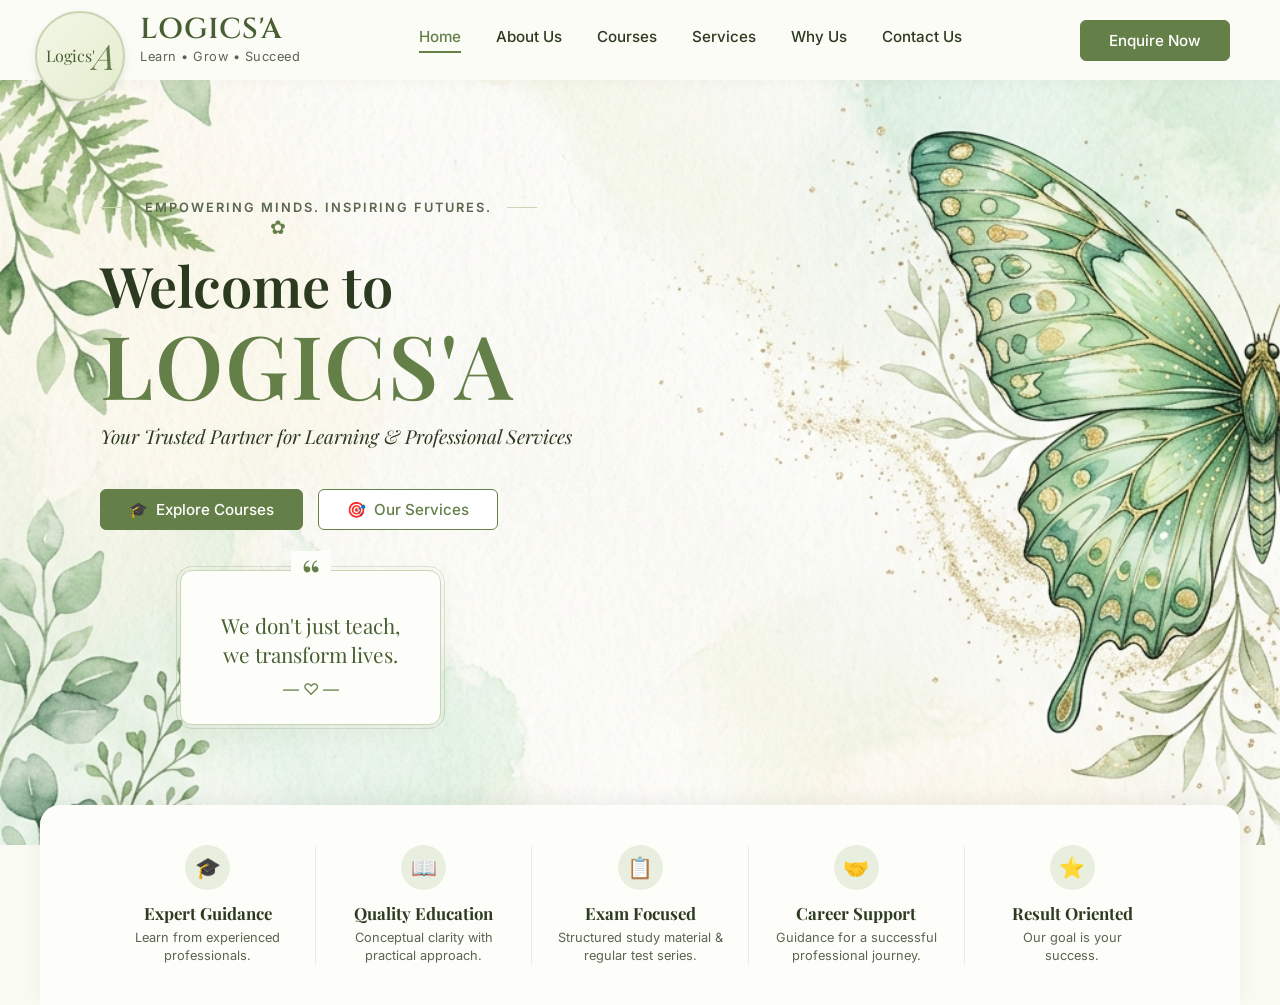
<file: index.html>
<!DOCTYPE html>
<html lang="en">
<head>
    <meta charset="UTF-8">
    <meta name="viewport" content="width=device-width, initial-scale=1.0">
    <title>Logics'A - Learn • Grow • Succeed</title>
    <link rel="preconnect" href="https://fonts.googleapis.com">
    <link rel="preconnect" href="https://fonts.gstatic.com" crossorigin>
    <link href="https://fonts.googleapis.com/css2?family=Cinzel:wght@500;600;700&family=Playfair+Display:ital,wght@0,400;0,600;0,700;1,400&family=Inter:wght@400;500;600&display=swap" rel="stylesheet">
    <link rel="stylesheet" href="home.css">
</head>
<body>
    <!-- Navbar -->
    <header class="navbar">
        <div class="logo-area">
            <div class="logo-circle">
                <span class="logo-l">Logics'</span><span class="logo-a">A</span>
            </div>
            <div class="logo-text">
                <h1>LOGICS'A</h1>
                <p>Learn &bull; Grow &bull; Succeed</p>
            </div>
        </div>
        <nav class="nav-links">
            <a href="index.html" class="active">Home</a>
            <a href="about.html">About Us</a>
            <a href="#">Courses</a>
            <a href="services.html">Services</a>
            <a href="upskill.html">Why Us</a>
            <a href="#contact">Contact Us</a>
        </nav>
        <a href="#enquire" class="btn btn-primary">Enquire Now</a>
    </header>

    <!-- Hero Section -->
    <section class="hero" style="background-image: url('hero_bg.png');">
        <div class="hero-content">
            <div class="subtitle">
                <span class="line"></span>
                <span>EMPOWERING MINDS. INSPIRING FUTURES.</span>
                <span class="line"></span>
            </div>
            <div class="subtitle-icon">✿</div>
            
            <h1 class="hero-title">Welcome to<br><span>LOGICS'A</span></h1>
            <p class="hero-description">Your Trusted Partner for Learning & Professional Services</p>
            
            <div class="hero-buttons">
                <a href="#courses" class="btn btn-primary"><span class="btn-icon">🎓</span> Explore Courses</a>
                <a href="services.html" class="btn btn-outline"><span class="btn-icon">🎯</span> Our Services</a>
            </div>

            <div class="quote-container">
                <div class="quote-box">
                    <span class="quote-marks">“</span>
                    <p>We don't just teach,<br>we transform lives.</p>
                    <div class="quote-divider">&mdash; &#9825; &mdash;</div>
                </div>
            </div>
        </div>
    </section>

    <!-- Features Section -->
    <section class="features">
        <div class="feature-item">
            <div class="feature-icon">🎓</div>
            <h4>Expert Guidance</h4>
            <p>Learn from experienced<br>professionals.</p>
        </div>
        <div class="feature-item">
            <div class="feature-icon">📖</div>
            <h4>Quality Education</h4>
            <p>Conceptual clarity with<br>practical approach.</p>
        </div>
        <div class="feature-item">
            <div class="feature-icon">📋</div>
            <h4>Exam Focused</h4>
            <p>Structured study material &<br>regular test series.</p>
        </div>
        <div class="feature-item">
            <div class="feature-icon">🤝</div>
            <h4>Career Support</h4>
            <p>Guidance for a successful<br>professional journey.</p>
        </div>
        <div class="feature-item">
            <div class="feature-icon">⭐</div>
            <h4>Result Oriented</h4>
            <p>Our goal is your<br>success.</p>
        </div>
    </section>

    <script src="script.js"></script>
</body>
</html>
</file>
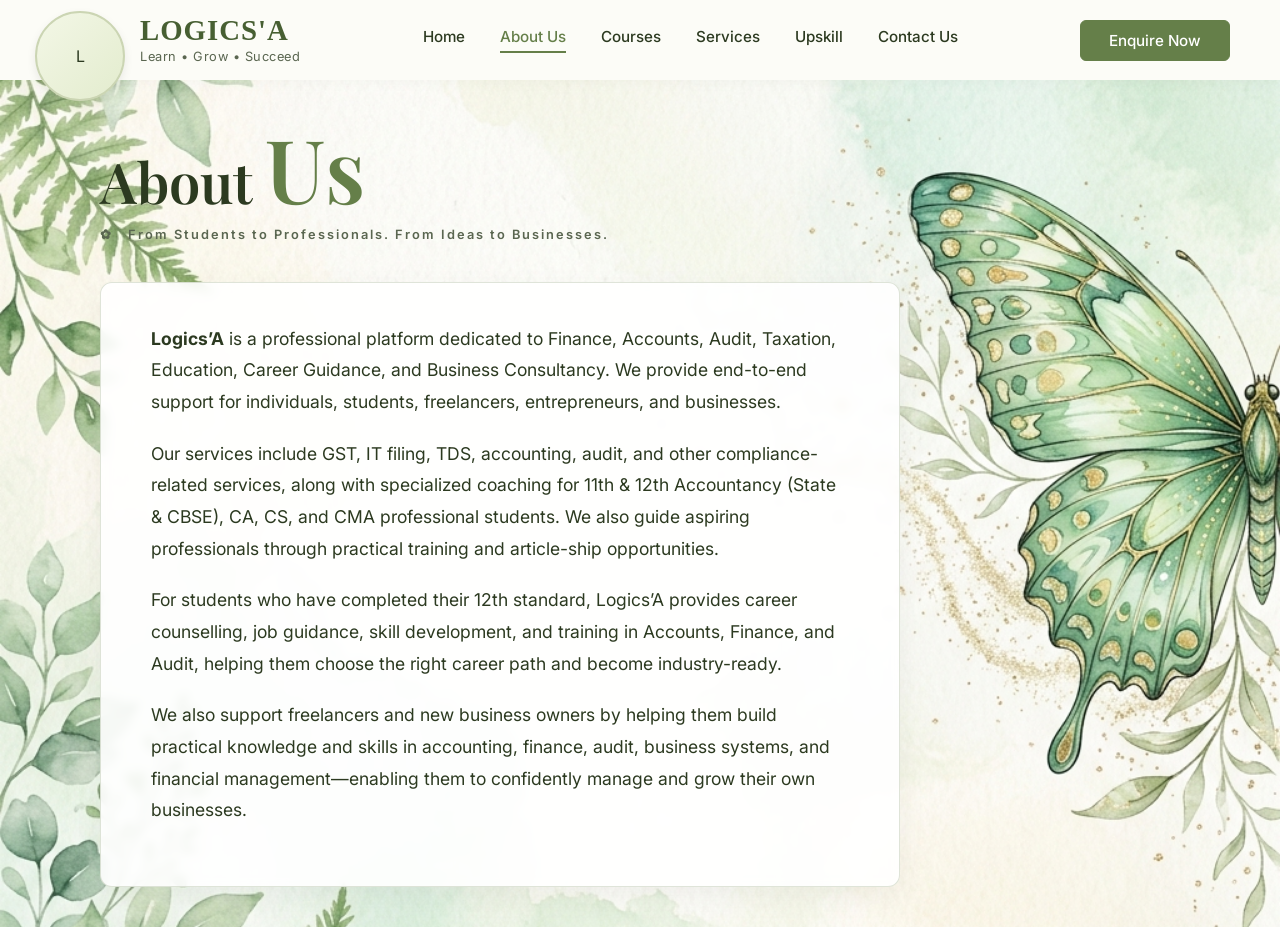
<file: about.html>
<!DOCTYPE html>
<html lang="en">
<head>
    <meta charset="UTF-8">
    <meta name="viewport" content="width=device-width, initial-scale=1.0">
    <title>About Us - Logics'A</title>
    <link rel="preconnect" href="https://fonts.googleapis.com">
    <link rel="preconnect" href="https://fonts.gstatic.com" crossorigin>
    <link href="https://fonts.googleapis.com/css2?family=Playfair+Display:ital,wght@0,400;0,600;0,700;1,400&family=Inter:wght@400;500;600&display=swap" rel="stylesheet">
    <link rel="stylesheet" href="home.css">
    <style>
        .page-content-box {
            background: rgba(255, 255, 255, 0.9);
            padding: 40px 50px;
            border-radius: 12px;
            border: 1px solid rgba(97, 122, 67, 0.2);
            box-shadow: 0 10px 30px rgba(0,0,0,0.05);
            max-width: 800px;
            margin: 40px 0;
            backdrop-filter: blur(5px);
        }
        .page-content-box p {
            margin-bottom: 20px;
            line-height: 1.8;
            font-size: 1.1rem;
        }
    </style>
</head>
<body>
    <header class="navbar">
        <div class="logo-area">
            <div class="logo-circle"><span class="logo-initial">L</span></div>
            <div class="logo-text"><h1>LOGICS'A</h1><p>Learn &bull; Grow &bull; Succeed</p></div>
        </div>
        <nav class="nav-links">
            <a href="index.html">Home</a>
            <a href="about.html" class="active">About Us</a>
            <a href="#">Courses</a>
            <a href="services.html">Services</a>
            <a href="upskill.html">Upskill</a>
            <a href="#contact">Contact Us</a>
        </nav>
        <a href="#enquire" class="btn btn-primary">Enquire Now</a>
    </header>

    <section class="hero" style="background-image: url('hero_bg.png'); min-height: calc(100vh - 90px); padding-top: 40px; align-items: flex-start;">
        <div class="hero-content" style="max-width: 100%;">
            <h1 class="hero-title">About <span>Us</span></h1>
            <p class="subtitle" style="margin-bottom: 10px;"><span class="icon">✿</span> From Students to Professionals. From Ideas to Businesses.</p>
            
            <div class="page-content-box">
                <p><strong>Logics’A</strong> is a professional platform dedicated to Finance, Accounts, Audit, Taxation, Education, Career Guidance, and Business Consultancy. We provide end-to-end support for individuals, students, freelancers, entrepreneurs, and businesses.</p>
                <p>Our services include GST, IT filing, TDS, accounting, audit, and other compliance-related services, along with specialized coaching for 11th & 12th Accountancy (State & CBSE), CA, CS, and CMA professional students. We also guide aspiring professionals through practical training and article-ship opportunities.</p>
                <p>For students who have completed their 12th standard, Logics’A provides career counselling, job guidance, skill development, and training in Accounts, Finance, and Audit, helping them choose the right career path and become industry-ready.</p>
                <p>We also support freelancers and new business owners by helping them build practical knowledge and skills in accounting, finance, audit, business systems, and financial management—enabling them to confidently manage and grow their own businesses.</p>
            </div>
        </div>
    </section>
</body>
</html>
</file>
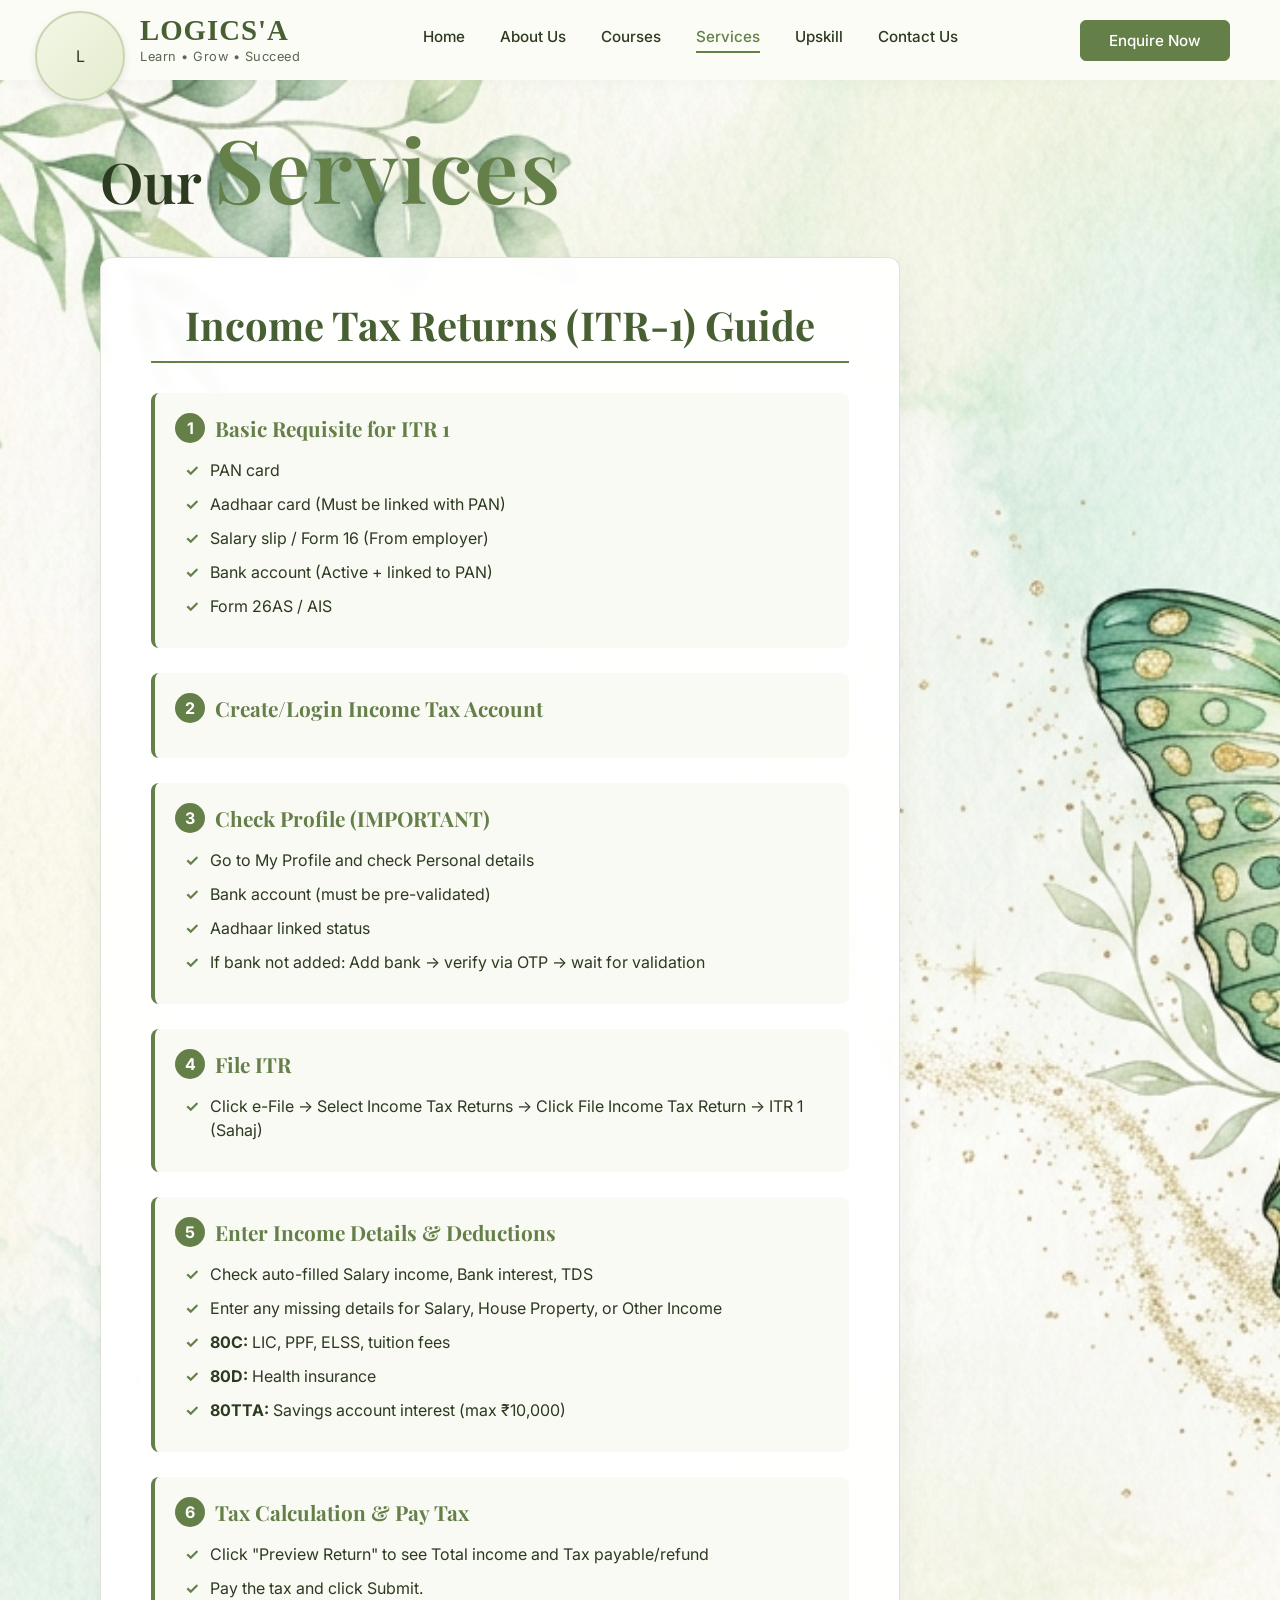
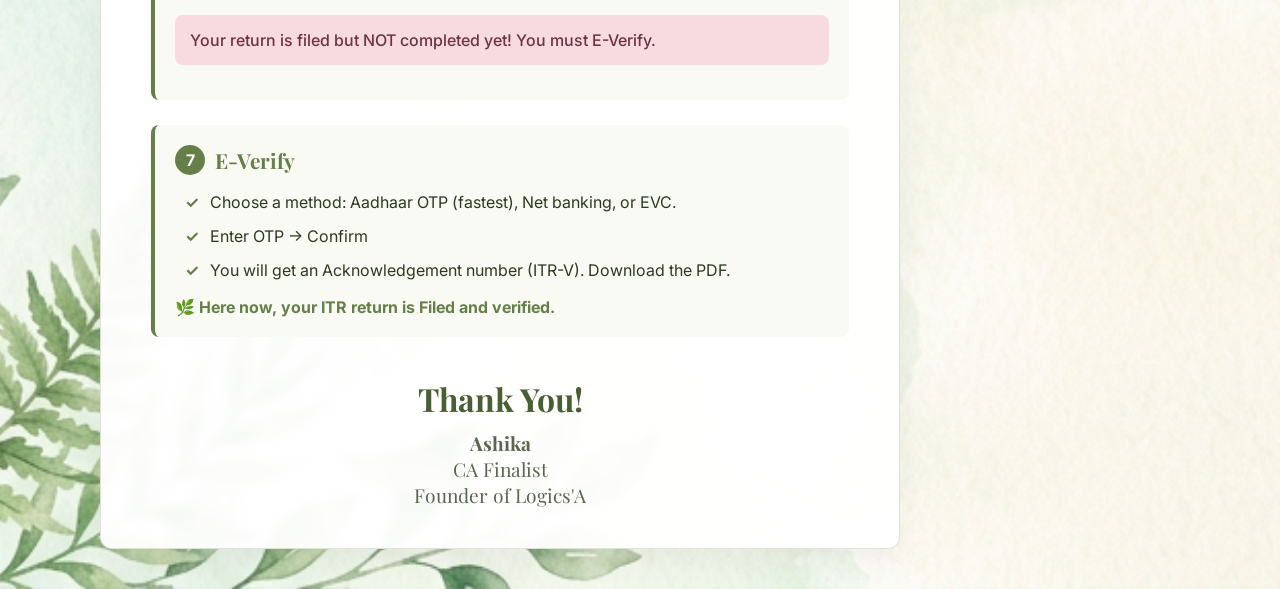
<file: services.html>
<!DOCTYPE html>
<html lang="en">
<head>
    <meta charset="UTF-8">
    <meta name="viewport" content="width=device-width, initial-scale=1.0">
    <title>Services - Logics'A</title>
    <link rel="preconnect" href="https://fonts.googleapis.com">
    <link rel="preconnect" href="https://fonts.gstatic.com" crossorigin>
    <link href="https://fonts.googleapis.com/css2?family=Playfair+Display:ital,wght@0,400;0,600;0,700;1,400&family=Inter:wght@400;500;600&display=swap" rel="stylesheet">
    <link rel="stylesheet" href="home.css">
    <style>
        .page-content-box {
            background: rgba(255, 255, 255, 0.95);
            padding: 40px 50px;
            border-radius: 12px;
            border: 1px solid rgba(97, 122, 67, 0.2);
            box-shadow: 0 10px 30px rgba(0,0,0,0.05);
            max-width: 800px;
            margin: 40px 0;
            backdrop-filter: blur(5px);
        }
        .service-title {
            font-family: var(--font-serif);
            color: var(--dark-green);
            font-size: 2.5rem;
            text-align: center;
            margin-bottom: 30px;
            border-bottom: 2px solid var(--primary-green);
            padding-bottom: 10px;
        }
        .step-block {
            margin-bottom: 25px;
            background: #fafaf5;
            padding: 20px;
            border-radius: 8px;
            border-left: 4px solid var(--primary-green);
        }
        .step-block h4 {
            font-family: var(--font-serif);
            color: var(--primary-green);
            font-size: 1.3rem;
            margin-bottom: 15px;
            display: flex;
            align-items: center;
            gap: 10px;
        }
        .step-num {
            background: var(--primary-green);
            color: white;
            width: 30px;
            height: 30px;
            display: flex;
            align-items: center;
            justify-content: center;
            border-radius: 50%;
            font-size: 1rem;
            font-family: var(--font-sans);
        }
        ul.custom-list {
            list-style: none;
            padding-left: 10px;
        }
        ul.custom-list li {
            margin-bottom: 10px;
            padding-left: 25px;
            position: relative;
            line-height: 1.5;
        }
        ul.custom-list li::before {
            content: '✓';
            color: var(--primary-green);
            position: absolute;
            left: 0;
            font-weight: bold;
        }
        .highlight-box {
            background-color: #f7dbe0;
            color: #6e3340;
            padding: 15px;
            border-radius: 8px;
            margin: 15px 0;
            font-weight: 500;
        }
        .thank-you {
            text-align: center;
            margin-top: 40px;
            font-family: var(--font-serif);
        }
        .thank-you h2 {
            font-size: 2rem;
            color: var(--dark-green);
        }
        .thank-you p {
            font-size: 1.2rem;
            color: var(--text-muted);
            margin-top: 10px;
        }
    </style>
</head>
<body>
    <header class="navbar">
        <div class="logo-area">
            <div class="logo-circle"><span class="logo-initial">L</span></div>
            <div class="logo-text"><h1>LOGICS'A</h1><p>Learn &bull; Grow &bull; Succeed</p></div>
        </div>
        <nav class="nav-links">
            <a href="index.html">Home</a>
            <a href="about.html">About Us</a>
            <a href="#">Courses</a>
            <a href="services.html" class="active">Services</a>
            <a href="upskill.html">Upskill</a>
            <a href="#contact">Contact Us</a>
        </nav>
        <a href="#enquire" class="btn btn-primary">Enquire Now</a>
    </header>

    <section class="hero" style="background-image: url('hero_bg.png'); min-height: calc(100vh - 90px); padding-top: 40px; align-items: flex-start;">
        <div class="hero-content" style="max-width: 100%;">
            <h1 class="hero-title">Our <span>Services</span></h1>
            
            <div class="page-content-box">
                <h2 class="service-title">Income Tax Returns (ITR-1) Guide</h2>
                
                <div class="step-block">
                    <h4><span class="step-num">1</span> Basic Requisite for ITR 1</h4>
                    <ul class="custom-list">
                        <li>PAN card</li>
                        <li>Aadhaar card (Must be linked with PAN)</li>
                        <li>Salary slip / Form 16 (From employer)</li>
                        <li>Bank account (Active + linked to PAN)</li>
                        <li>Form 26AS / AIS</li>
                    </ul>
                </div>

                <div class="step-block">
                    <h4><span class="step-num">2</span> Create/Login Income Tax Account</h4>
                </div>

                <div class="step-block">
                    <h4><span class="step-num">3</span> Check Profile (IMPORTANT)</h4>
                    <ul class="custom-list">
                        <li>Go to My Profile and check Personal details</li>
                        <li>Bank account (must be pre-validated)</li>
                        <li>Aadhaar linked status</li>
                        <li>If bank not added: Add bank &rarr; verify via OTP &rarr; wait for validation</li>
                    </ul>
                </div>

                <div class="step-block">
                    <h4><span class="step-num">4</span> File ITR</h4>
                    <ul class="custom-list">
                        <li>Click e-File &rarr; Select Income Tax Returns &rarr; Click File Income Tax Return &rarr; ITR 1 (Sahaj)</li>
                    </ul>
                </div>

                <div class="step-block">
                    <h4><span class="step-num">5</span> Enter Income Details & Deductions</h4>
                    <ul class="custom-list">
                        <li>Check auto-filled Salary income, Bank interest, TDS</li>
                        <li>Enter any missing details for Salary, House Property, or Other Income</li>
                        <li><strong>80C:</strong> LIC, PPF, ELSS, tuition fees</li>
                        <li><strong>80D:</strong> Health insurance</li>
                        <li><strong>80TTA:</strong> Savings account interest (max &#8377;10,000)</li>
                    </ul>
                </div>

                <div class="step-block">
                    <h4><span class="step-num">6</span> Tax Calculation & Pay Tax</h4>
                    <ul class="custom-list">
                        <li>Click "Preview Return" to see Total income and Tax payable/refund</li>
                        <li>Pay the tax and click Submit.</li>
                    </ul>
                    <div class="highlight-box">
                        Your return is filed but NOT completed yet! You must E-Verify.
                    </div>
                </div>

                <div class="step-block">
                    <h4><span class="step-num">7</span> E-Verify</h4>
                    <ul class="custom-list">
                        <li>Choose a method: Aadhaar OTP (fastest), Net banking, or EVC.</li>
                        <li>Enter OTP &rarr; Confirm</li>
                        <li>You will get an Acknowledgement number (ITR-V). Download the PDF.</li>
                    </ul>
                    <div style="margin-top: 15px; font-weight: bold; color: var(--primary-green);">
                        🌿 Here now, your ITR return is Filed and verified.
                    </div>
                </div>

                <div class="thank-you">
                    <h2>Thank You!</h2>
                    <p><strong>Ashika</strong><br>CA Finalist<br>Founder of Logics'A</p>
                </div>
            </div>
        </div>
    </section>
</body>
</html>
</file>
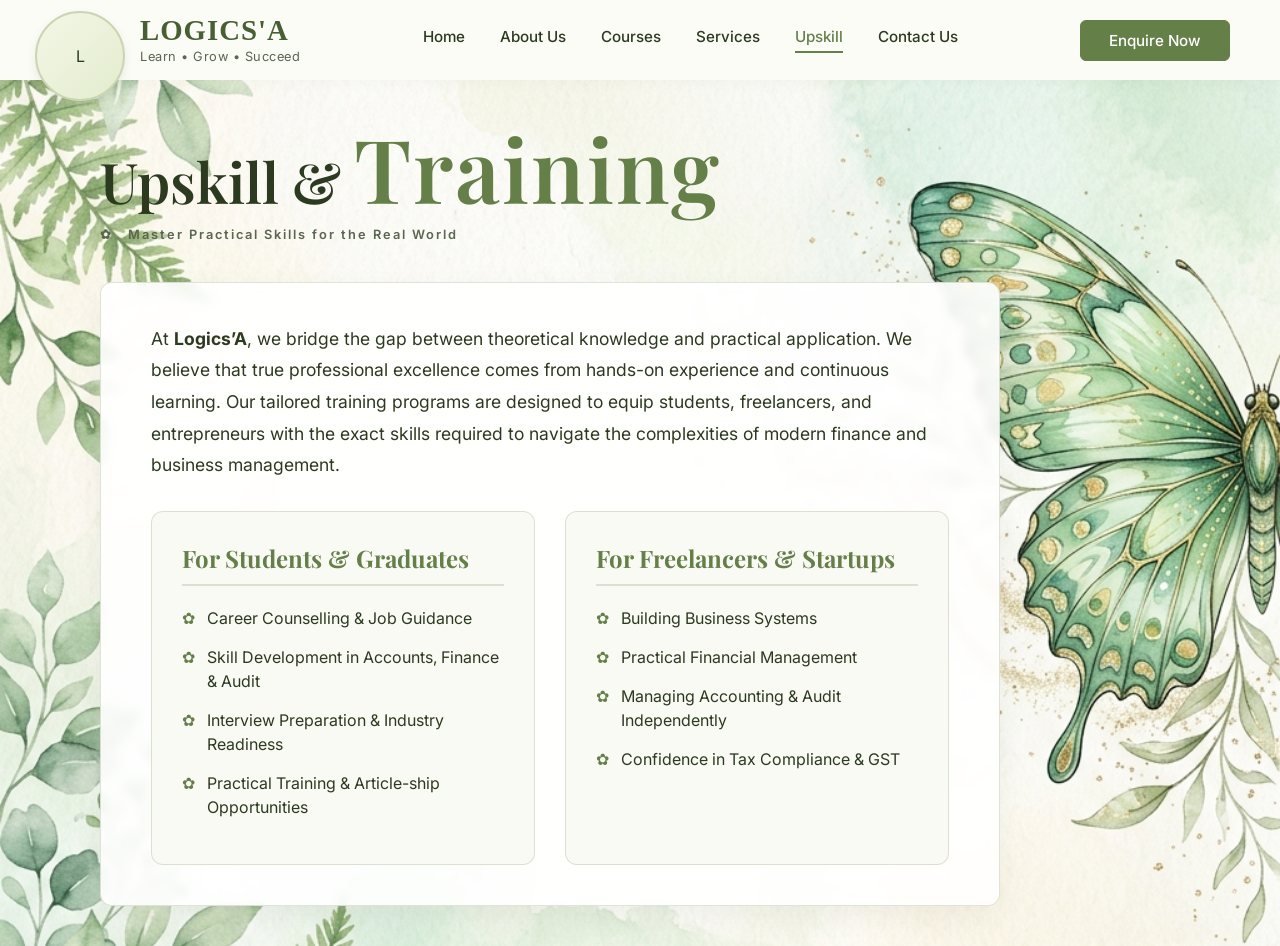
<file: upskill.html>
<!DOCTYPE html>
<html lang="en">
<head>
    <meta charset="UTF-8">
    <meta name="viewport" content="width=device-width, initial-scale=1.0">
    <title>Upskill - Logics'A</title>
    <link rel="preconnect" href="https://fonts.googleapis.com">
    <link rel="preconnect" href="https://fonts.gstatic.com" crossorigin>
    <link href="https://fonts.googleapis.com/css2?family=Playfair+Display:ital,wght@0,400;0,600;0,700;1,400&family=Inter:wght@400;500;600&display=swap" rel="stylesheet">
    <link rel="stylesheet" href="home.css">
    <style>
        .page-content-box {
            background: rgba(255, 255, 255, 0.9);
            padding: 40px 50px;
            border-radius: 12px;
            border: 1px solid rgba(97, 122, 67, 0.2);
            box-shadow: 0 10px 30px rgba(0,0,0,0.05);
            max-width: 900px;
            margin: 40px 0;
            backdrop-filter: blur(5px);
        }
        .skills-grid {
            display: flex;
            gap: 30px;
            margin-top: 30px;
        }
        .skill-card {
            flex: 1;
            padding: 30px;
            border-radius: 12px;
            background: #fafaf5;
            border: 1px solid rgba(97, 122, 67, 0.2);
        }
        .skill-card h3 {
            font-family: var(--font-serif);
            color: var(--primary-green);
            font-size: 1.5rem;
            margin-bottom: 20px;
            border-bottom: 2px solid rgba(97, 122, 67, 0.2);
            padding-bottom: 10px;
        }
        .skill-card ul {
            list-style: none;
            padding-left: 0;
        }
        .skill-card ul li {
            position: relative;
            padding-left: 25px;
            margin-bottom: 15px;
            line-height: 1.5;
        }
        .skill-card ul li::before {
            content: '✿';
            position: absolute;
            left: 0;
            color: var(--primary-green);
        }
    </style>
</head>
<body>
    <header class="navbar">
        <div class="logo-area">
            <div class="logo-circle"><span class="logo-initial">L</span></div>
            <div class="logo-text"><h1>LOGICS'A</h1><p>Learn &bull; Grow &bull; Succeed</p></div>
        </div>
        <nav class="nav-links">
            <a href="index.html">Home</a>
            <a href="about.html">About Us</a>
            <a href="#">Courses</a>
            <a href="services.html">Services</a>
            <a href="upskill.html" class="active">Upskill</a>
            <a href="#contact">Contact Us</a>
        </nav>
        <a href="#enquire" class="btn btn-primary">Enquire Now</a>
    </header>

    <section class="hero" style="background-image: url('hero_bg.png'); min-height: calc(100vh - 90px); padding-top: 40px; align-items: flex-start;">
        <div class="hero-content" style="max-width: 100%;">
            <h1 class="hero-title">Upskill & <span>Training</span></h1>
            <p class="subtitle" style="margin-bottom: 10px;"><span class="icon">✿</span> Master Practical Skills for the Real World</p>
            
            <div class="page-content-box">
                <p style="font-size: 1.1rem; line-height: 1.8;">At <strong>Logics’A</strong>, we bridge the gap between theoretical knowledge and practical application. We believe that true professional excellence comes from hands-on experience and continuous learning. Our tailored training programs are designed to equip students, freelancers, and entrepreneurs with the exact skills required to navigate the complexities of modern finance and business management.</p>
                
                <div class="skills-grid">
                    <div class="skill-card">
                        <h3>For Students & Graduates</h3>
                        <ul>
                            <li>Career Counselling & Job Guidance</li>
                            <li>Skill Development in Accounts, Finance & Audit</li>
                            <li>Interview Preparation & Industry Readiness</li>
                            <li>Practical Training & Article-ship Opportunities</li>
                        </ul>
                    </div>
                    <div class="skill-card">
                        <h3>For Freelancers & Startups</h3>
                        <ul>
                            <li>Building Business Systems</li>
                            <li>Practical Financial Management</li>
                            <li>Managing Accounting & Audit Independently</li>
                            <li>Confidence in Tax Compliance & GST</li>
                        </ul>
                    </div>
                </div>
            </div>
        </div>
    </section>
</body>
</html>
</file>
<file: home.css>
:root {
    --primary-green: #657f49; 
    --dark-green: #475f32;
    --light-bg: #f9fbf2;
    --nav-bg: #fcfcf7;
    --text-dark: #2c3a20;
    --text-muted: #5a6650;
    --font-serif: 'Playfair Display', serif;
    --font-sans: 'Inter', sans-serif;
}

* {
    margin: 0;
    padding: 0;
    box-sizing: border-box;
}

body {
    font-family: var(--font-sans);
    color: var(--text-dark);
    background-color: var(--light-bg);
    overflow-x: hidden;
}

/* Navbar */
.navbar {
    display: flex;
    justify-content: space-between;
    align-items: center;
    padding: 10px 50px;
    background-color: var(--nav-bg);
    position: relative;
    z-index: 100;
    box-shadow: 0 2px 15px rgba(0,0,0,0.03);
    height: 80px;
}

.logo-area {
    display: flex;
    align-items: center;
    gap: 20px;
    position: relative;
}

.logo-circle {
    width: 90px;
    height: 90px;
    border-radius: 50%;
    background: linear-gradient(135deg, #f3f7e6, #e3ecce);
    border: 2px solid #cbd5b3;
    display: flex;
    align-items: center;
    justify-content: center;
    position: absolute;
    left: -15px;
    top: -5px;
    box-shadow: 0 4px 10px rgba(0,0,0,0.08);
}

.logo-l {
    font-family: var(--font-serif);
    font-size: 1rem;
    color: var(--dark-green);
    margin-right: -2px;
}
.logo-a {
    font-family: var(--font-serif);
    font-size: 2.2rem;
    color: var(--primary-green);
    font-style: italic;
}

.logo-text {
    margin-left: 90px;
}

.logo-text h1 {
    font-family: 'Cinzel', serif;
    font-size: 1.8rem;
    color: var(--dark-green);
    letter-spacing: 1px;
    font-weight: 600;
    line-height: 1;
}

.logo-text p {
    font-size: 0.8rem;
    color: var(--text-muted);
    letter-spacing: 0.5px;
    margin-top: 5px;
}

.nav-links {
    display: flex;
    gap: 35px;
}

.nav-links a {
    text-decoration: none;
    color: var(--text-dark);
    font-size: 0.95rem;
    font-weight: 500;
    padding-bottom: 5px;
    border-bottom: 2px solid transparent;
    transition: all 0.3s;
}

.nav-links a:hover {
    color: var(--primary-green);
}

.nav-links a.active {
    color: var(--primary-green);
    border-bottom: 2px solid var(--primary-green);
}

.btn {
    padding: 10px 28px;
    border-radius: 6px;
    text-decoration: none;
    font-weight: 500;
    display: inline-flex;
    align-items: center;
    gap: 8px;
    transition: all 0.3s;
    font-size: 0.95rem;
}

.btn-primary {
    background-color: var(--primary-green);
    color: white;
    border: 1px solid var(--primary-green);
}

.btn-primary:hover {
    background-color: var(--dark-green);
    border-color: var(--dark-green);
}

.btn-outline {
    background-color: white;
    color: var(--primary-green);
    border: 1px solid var(--primary-green);
}

.btn-outline:hover {
    background-color: #f3f7e6;
}

/* Hero Section */
.hero {
    min-height: 85vh;
    background-size: cover;
    background-position: center;
    background-repeat: no-repeat;
    display: flex;
    align-items: center;
    padding: 0 100px;
    position: relative;
}

.hero-content {
    max-width: 650px;
    position: relative;
    z-index: 10;
}

.subtitle {
    display: flex;
    align-items: center;
    gap: 15px;
    font-size: 0.8rem;
    letter-spacing: 2px;
    color: var(--text-muted);
    font-weight: 600;
}

.subtitle .line {
    height: 1px;
    background-color: #cbd5b3;
    flex-grow: 0;
    width: 30px;
}

.subtitle-icon {
    color: var(--primary-green);
    font-size: 1.2rem;
    margin-left: 170px;
    margin-bottom: 15px;
}

.hero-title {
    font-family: var(--font-serif);
    font-size: 3.5rem;
    color: var(--text-dark);
    line-height: 1.1;
    margin-bottom: 10px;
    font-weight: 600;
}

.hero-title span {
    font-size: 5.5rem;
    color: var(--primary-green);
    letter-spacing: 2px;
}

.hero-description {
    font-size: 1.2rem;
    color: var(--text-dark);
    margin-bottom: 40px;
    font-family: var(--font-serif);
    font-style: italic;
}

.hero-buttons {
    display: flex;
    gap: 15px;
    margin-bottom: 40px;
}

/* Quote Box */
.quote-container {
    padding-left: 80px; 
}

.quote-box {
    background: #fdfdf9;
    padding: 25px 40px;
    border-radius: 12px;
    border: 1px solid #cbd5b3;
    box-shadow: 0 10px 30px rgba(97,122,67,0.08);
    text-align: center;
    display: inline-block;
    position: relative;
}

.quote-box::before {
    content: '';
    position: absolute;
    top: -5px; bottom: -5px; left: -5px; right: -5px;
    border: 1px solid rgba(101, 127, 73, 0.2);
    border-radius: 16px;
    pointer-events: none;
}

.quote-marks {
    font-family: var(--font-serif);
    font-size: 3rem;
    color: var(--primary-green);
    position: absolute;
    top: -20px;
    left: 50%;
    transform: translateX(-50%);
    line-height: 1;
    background: #fdfdf9;
    padding: 0 10px;
}

.quote-box p {
    font-family: var(--font-serif);
    font-size: 1.3rem;
    color: var(--dark-green);
    margin-top: 15px;
    line-height: 1.4;
}

.quote-divider {
    color: var(--primary-green);
    margin-top: 10px;
    font-size: 1rem;
}

/* Features Section */
.features {
    display: flex;
    justify-content: space-between;
    padding: 40px 60px;
    background-color: #fdfdf9;
    border-top-left-radius: 20px;
    border-top-right-radius: 20px;
    margin: -40px 40px 0 40px;
    position: relative;
    z-index: 20;
    box-shadow: 0 -5px 20px rgba(0,0,0,0.05);
}

.feature-item {
    text-align: center;
    flex: 1;
    padding: 0 15px;
    border-right: 1px solid #eaeaea;
}

.feature-item:last-child {
    border-right: none;
}

.feature-icon {
    width: 45px;
    height: 45px;
    background-color: #e9efdf;
    color: var(--primary-green);
    border-radius: 50%;
    display: flex;
    align-items: center;
    justify-content: center;
    font-size: 1.3rem;
    margin: 0 auto 12px auto;
}

.feature-item h4 {
    font-family: var(--font-serif);
    font-size: 1.05rem;
    color: var(--text-dark);
    margin-bottom: 5px;
}

.feature-item p {
    font-size: 0.8rem;
    color: var(--text-muted);
    line-height: 1.4;
}
</file>
